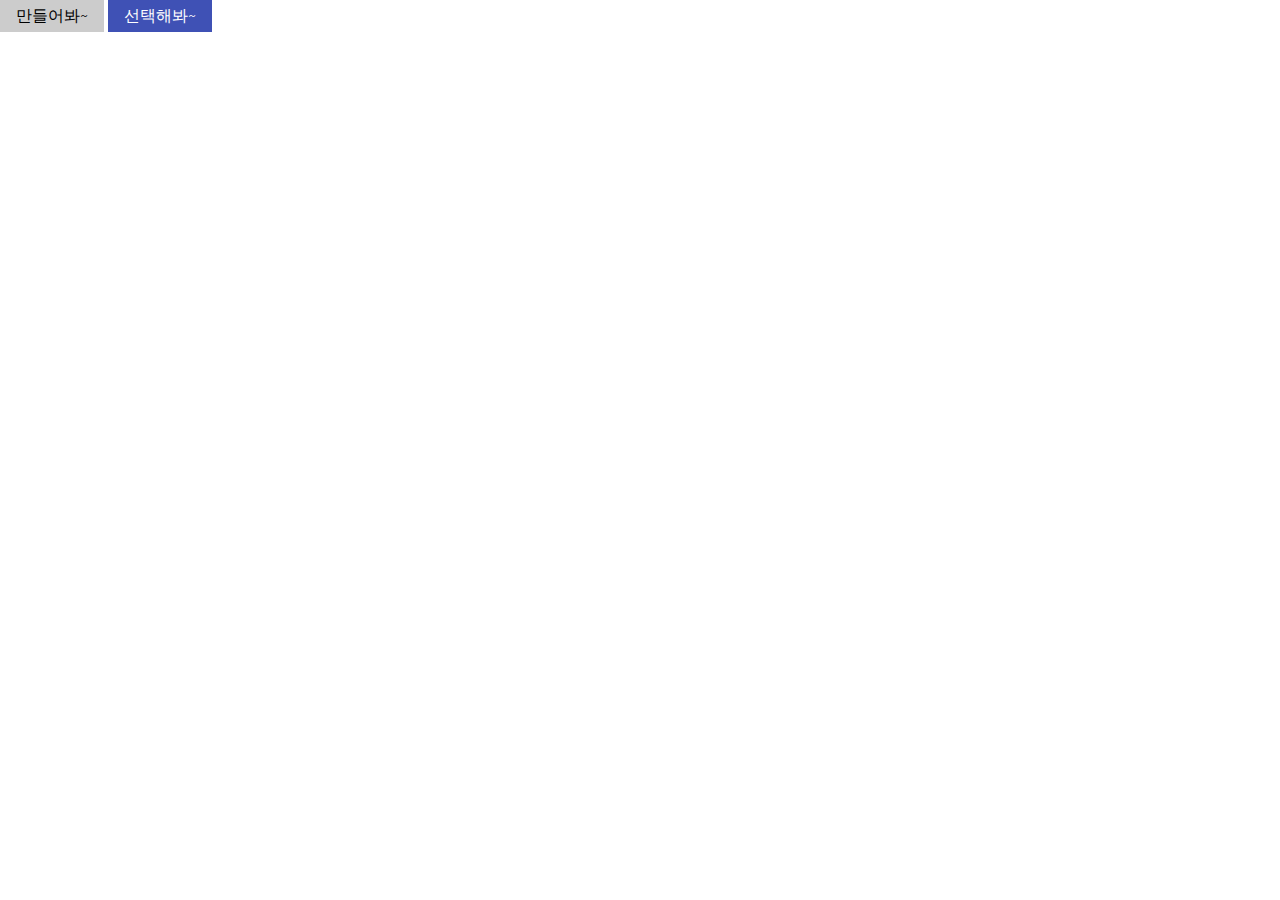
<file: public/main/2019.01.html>
<!DOCTYPE html>
<html lang="ko">
<head>
	<meta charset="UTF-8">
	<meta name="viewport" content="width=device-width, initial-scale=1.0">
	<meta http-equiv="X-UA-Compatible" content="ie=edge">
	<title>자바스크립트 복습01</title>
	<link rel="stylesheet" href="https://cdnjs.cloudflare.com/ajax/libs/font-awesome/4.7.0/css/font-awesome.min.css">
	<link rel="stylesheet" href="https://www.w3schools.com/w3css/4/w3.css">
	<link rel="stylesheet" href="../css/2019.01.css">
	<script src="https://ajax.googleapis.com/ajax/libs/jquery/3.3.1/jquery.min.js"></script>
</head>
<body>
	<!--2019.01.09-->
	<!-- <div id="box"></div>
	<button id="bt" class="w3-button w3-indigo">눌러봐</button>
	<button id="bt2" class="w3-button w3-indigo">바꿔봐</button> -->
	
	<!--2019.01.10-->
	<button id="bt3" class="w3-indigo w3-button">만들어봐~</button>
	<button id="bt4" class="w3-indigo w3-button">선택해봐~</button>
	<div class="box2"></div>

	<script src="../js/2019.01.js"></script>
</body>
</html>
</file>
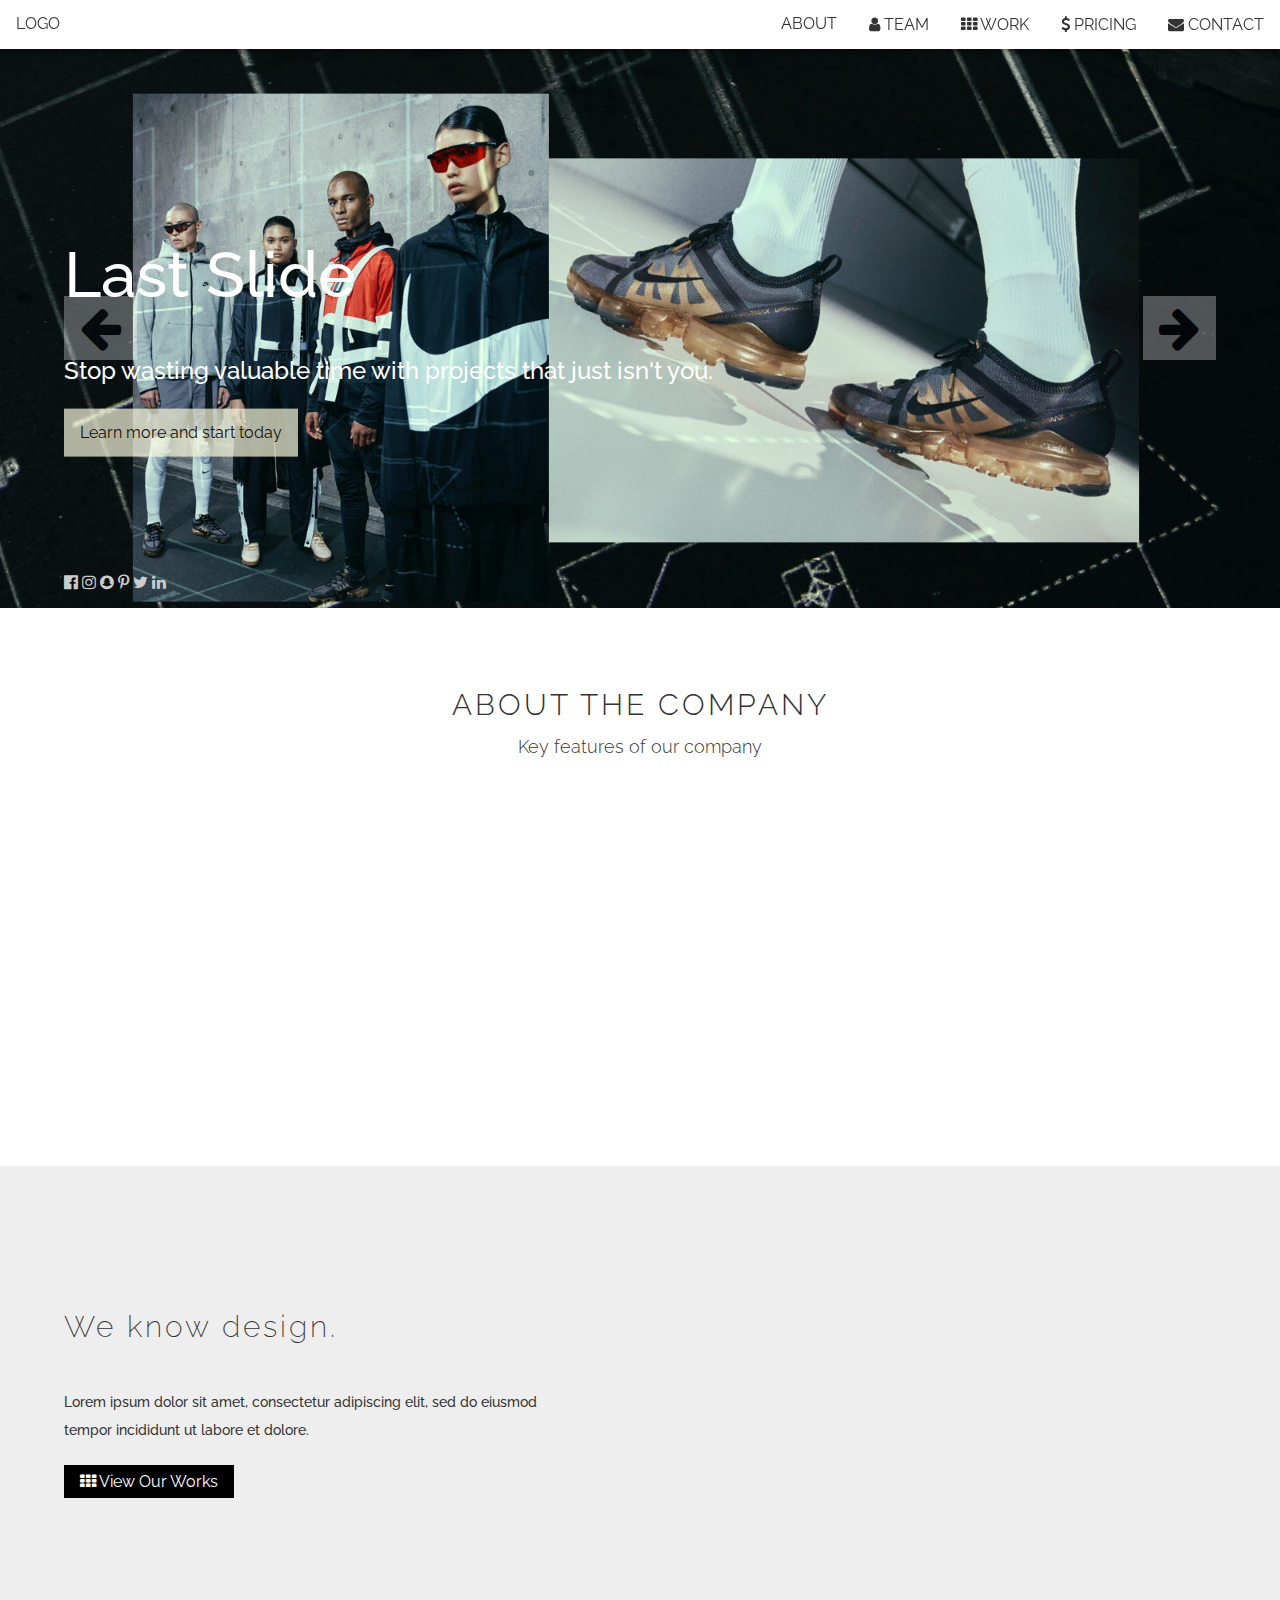
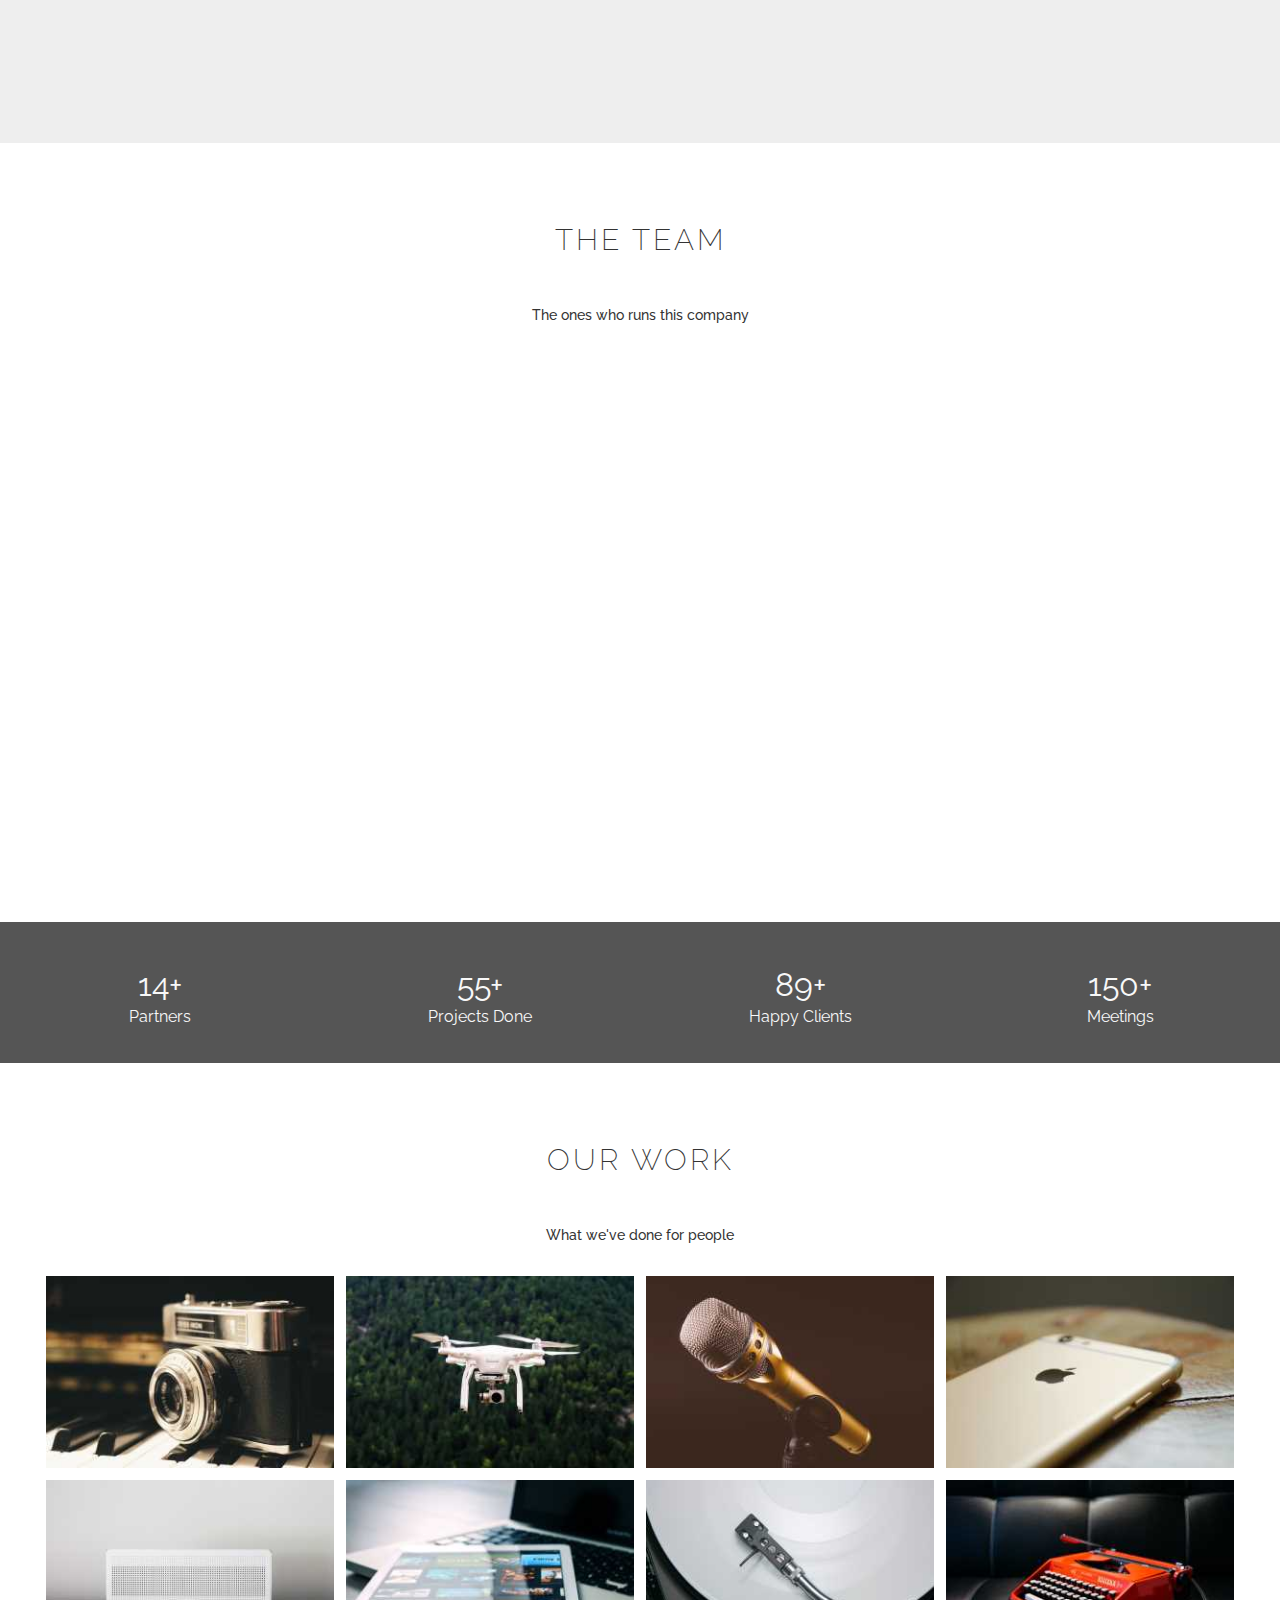
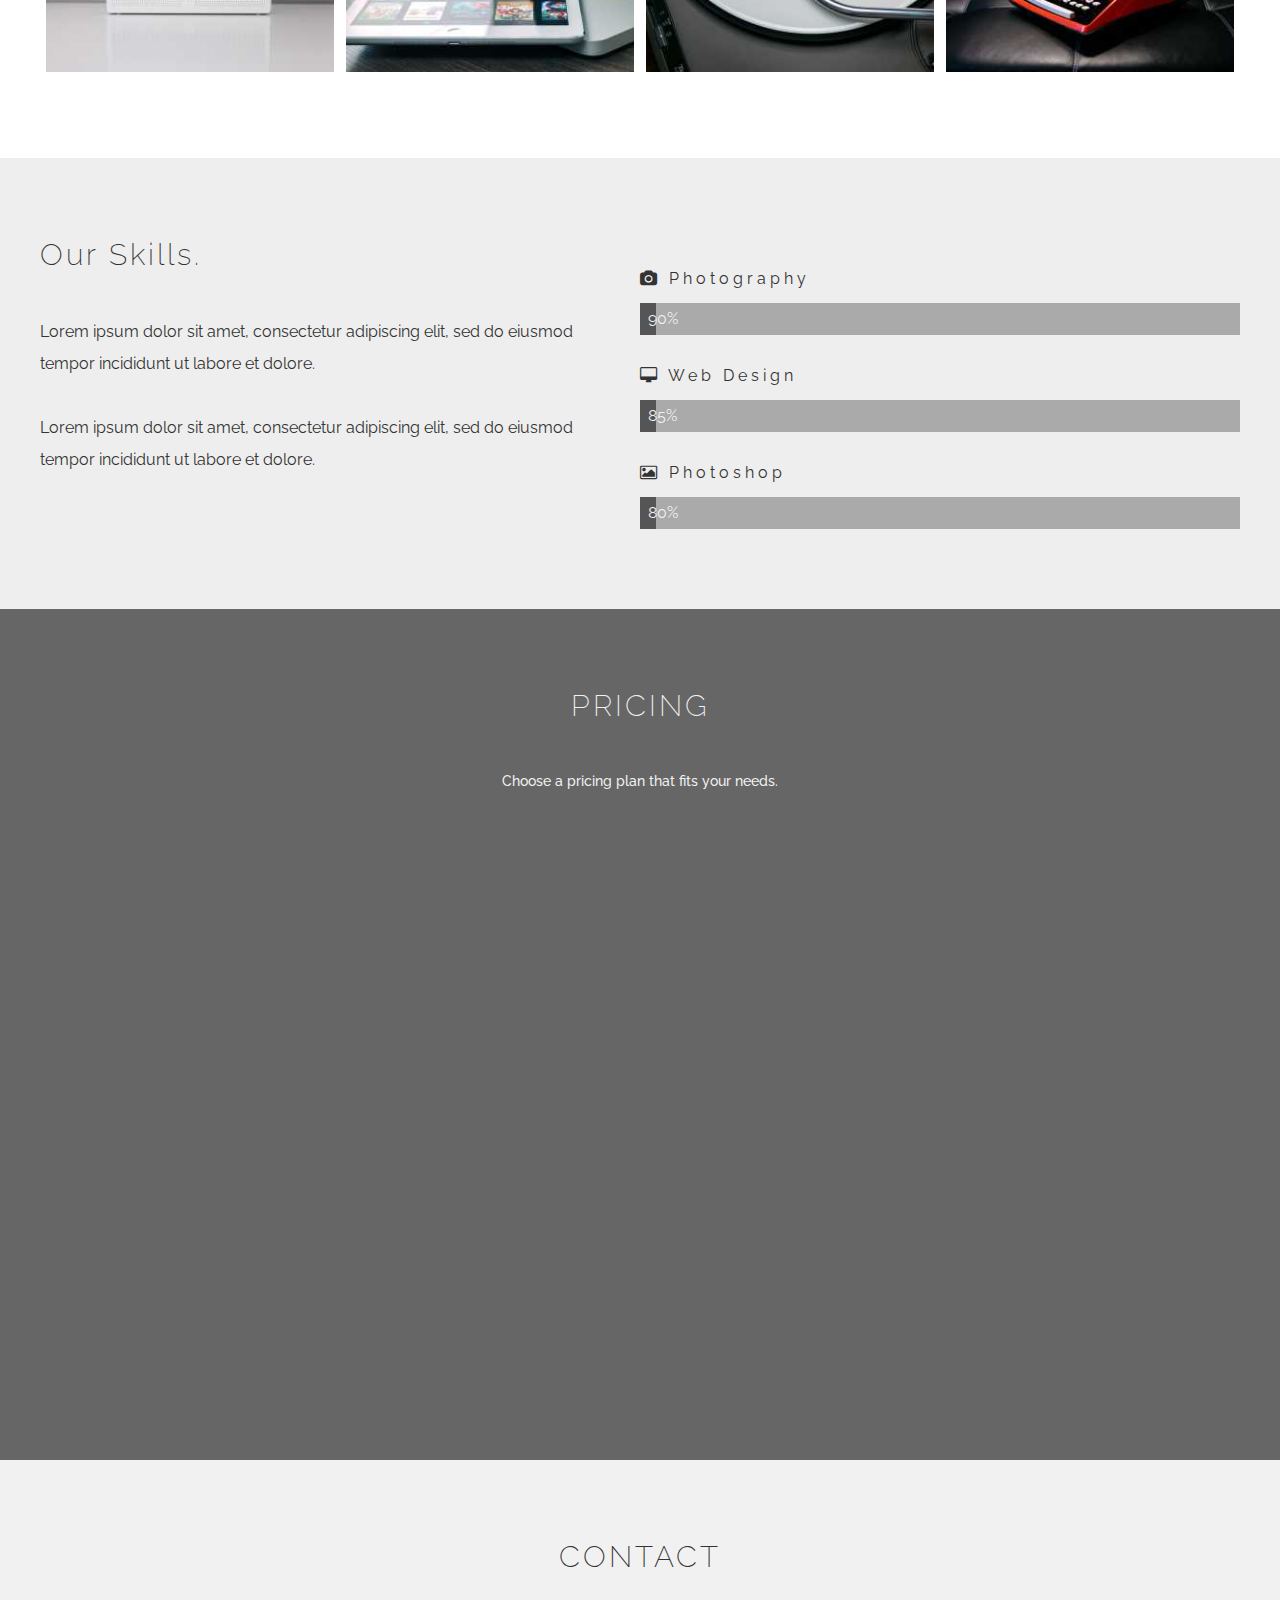
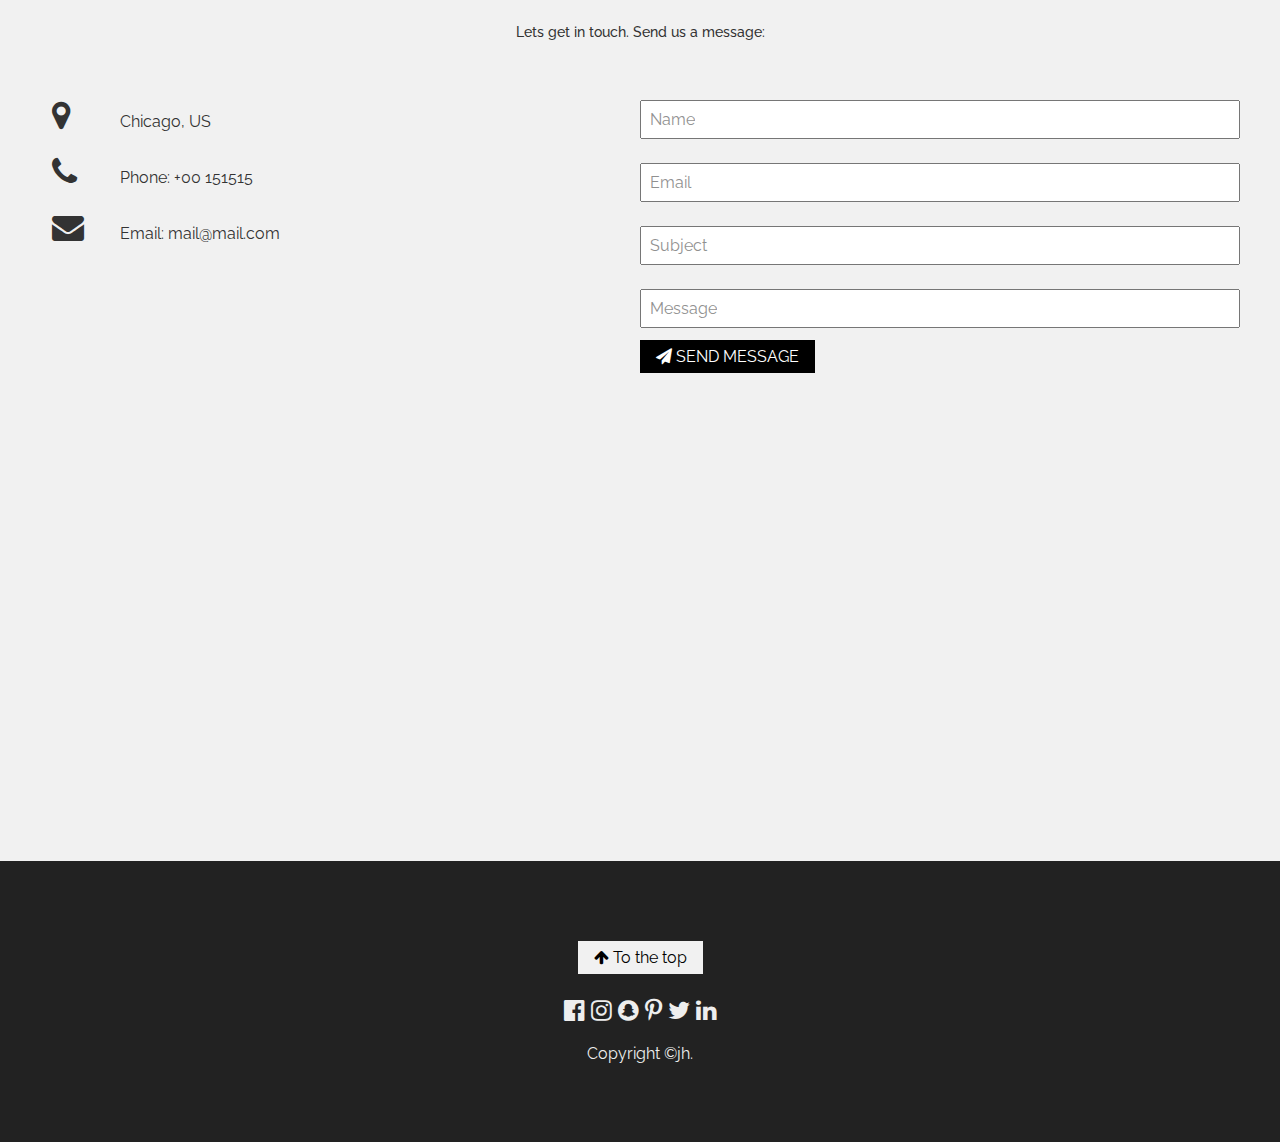
<file: public/main/main.html>
<!DOCTYPE html>
<html lang="ko">

<head>
	<meta charset="UTF-8">
	<meta name="viewport" content="width=device-width, initial-scale=1.0, minimum-scale=1, maximum-scale=1">
	<meta http-equiv="X-UA-Compatible" content="ie=edge, chrome=1">
	<link rel="shortcut icon" href="../favicon.ico" type="image/x-icon">
	<link rel="icon" href="../favicon.ico" type="image/x-icon">
	<title></title>
	<link rel="stylesheet" href="https://cdnjs.cloudflare.com/ajax/libs/font-awesome/4.7.0/css/font-awesome.min.css">
	<link rel="stylesheet" href="../css/w3.css">
	<link rel="stylesheet" href="../css/bootstrap.min.css">
	<link rel="stylesheet" href="../css/main.css">
	<script src="../js/jquery-3.3.1.min.js"></script>
	<script src="../js/imagesloaded.pkgd.min.js"></script>
	<script src="../js/masonry.pkgd.min.js"></script>
	<script src="../js/bootstrap.min.js"></script>
</head>

<body>
	<header class="clear">
		<div class="logo" data-page="0">LOGO</div>
		<ul class="navs">
			<li class="nav" data-page="7"><span class="fa fa-envelope"></span> CONTACT</li>
			<li class="nav" data-page="6"><span class="fa fa-dollar"></span> PRICING</li>
			<li class="nav" data-page="4"><span class="fa fa-th"></span> WORK</li>
			<li class="nav" data-page="3"><span class="fa fa-user"></span> TEAM</li>
			<li class="nav" data-page="1">ABOUT</li>
		</ul>
		<div class="navs_mo">
			<span class="fa fa-bars"></span>
		</div>
	</header>
	<ul class="navs_mo_sub">
		<li class="nav nav_close">Close x</li>
		<li class="nav" data-page="1">ABOUT</li>
		<li class="nav" data-page="3">TEAM</li>
		<li class="nav" data-page="4">WORK</li>
		<li class="nav" data-page="6">PRICING</li>
		<li class="nav" data-page="7">CONTACT</li>
	</ul>

	<div class="wrap">
		<section class="banner page">
			<ul class="banner_wrap" id="banner1">
				<li class="slide">
					<img src="../img/bg1.jpg" class="img">
					<div class="banner_slogan">
						<h1>Start something that matters</h1>
						<h4>Stop wasting valuable time with projects that just isn't you.</h4>
						<button>Learn more and start today</button>
					</div>
				</li>
				<li class="slide">
					<img src="../img/bg2.jpg" class="img">
					<div class="banner_slogan">
						<h1>Start something that matters</h1>
						<h4>Stop wasting valuable time with projects that just isn't you.</h4>
						<button>Learn more and start today</button>
					</div>
				</li>
				<li class="slide">
					<img src="../img/bg3.jpg" class="img">
					<div class="banner_slogan">
						<h1>Hello World</h1>
						<h4>Stop wasting valuable time with projects that just isn't you.</h4>
						<button>Learn more and start today</button>
					</div>
				</li>
				<li class="slide">
					<img src="../img/bg4.jpg" class="img">
				</li>
				<li class="slide">
					<img src="../img/bg5.jpg" class="img">
					<div class="banner_slogan">
						<h1>Last Slide</h1>
						<h4>Stop wasting valuable time with projects that just isn't you.</h4>
						<button>Learn more and start today</button>
					</div>
				</li>
			</ul>
			<button id="bt_prev" class="bt_banner w3-button w3-white">
				<span class="fa fa-arrow-left"></span>
			</button>
			<button id="bt_next" class="bt_banner w3-button w3-white">
				<span class="fa fa-arrow-right"></span>
			</button>
			<!--button id="bt_prev" class="bt_banner w3-button w3-white">
				<span class="fa fa-arrow-up"></span>
			</button>
			<button-- id="bt_next" class="bt_banner w3-button w3-white">
				<span class="fa fa-arrow-down"></span>
			</button-->
			<ul class="social_link">
				<li><span class="fa fa-facebook-official"></span></li>
				<li><span class="fa fa-instagram"></span></li>
				<li><span class="fa fa-snapchat"></span></li>
				<li><span class="fa fa-pinterest-p"></span></li>
				<li><span class="fa fa-twitter"></span></li>
				<li><span class="fa fa-linkedin"></span></li>
			</ul>
		</section>
		<section class="company page">
			<h2>ABOUT THE COMPANY</h2>
			<h4>Key features of our company</h4>
			<ul class="company_features clear">
				<li class="spa_ani">
					<ul class="company_feature">
						<li><span class="fa fa-desktop"></span></li>
						<li>Responsive</li>
						<li>Lorem ipsum dolor sit amet, consectetur adipiscing elit, sed do eiusmod tempor incididunt ut labore et
							dolore.</li>
					</ul>
				</li>
				<li class="spa_ani" data-delay="0.2s">
					<ul class="company_feature">
						<li><span class="fa fa-heart"></span></li>
						<li>Passion</li>
						<li>Lorem ipsum dolor sit amet, consectetur adipiscing elit, sed do eiusmod tempor incididunt ut labore et
							dolore.</li>
					</ul>
				</li>
				<li class="spa_ani" data-delay="0.4s">
					<ul class="company_feature">
						<li><span class="fa fa-diamond"></span></li>
						<li>Design</li>
						<li>Lorem ipsum dolor sit amet, consectetur adipiscing elit, sed do eiusmod tempor incididunt ut labore et
							dolore.</li>
					</ul>
				</li>
				<li class="spa_ani" data-delay="0.6s">
					<ul class="company_feature">
						<li><span class="fa fa-cog"></span></li>
						<li>Support</li>
						<li>Lorem ipsum dolor sit amet, consectetur adipiscing elit, sed do eiusmod tempor incididunt ut labore et
							dolore.</li>
					</ul>
				</li>
			</ul>
		</section>
		<section class="design page clear">
			<div>
				<h2>We know design.</h2>
				<h5>Lorem ipsum dolor sit amet, consectetur adipiscing elit, sed do eiusmod
					tempor incididunt ut labore et dolore.</h5>
				<button class="w3-button w3-black">
					<span class="fa fa-th"></span> View Our Works
				</button>
			</div>
			<div class="spa_ani" data-name="rtMove" data-duration="0.5s">
				<img src="../img/phone_buildings.jpg" class="img" alt="Design 이미지">
			</div>
		</section>
		<section class="team page">
			<h2>THE TEAM</h2>
			<h5>The ones who runs this company</h5>
			<ul class="clear">
				<li class="member spa_ani" data-name="ltMove" data-duration="0.8s" data-delay="0.6s">
					<ul>
						<li><img src="../img/team1.jpg" class="img" alt=""></li>
						<li>John Doe</li>
						<li>CEO & Founder</li>
						<li>Phasellus eget enim eu lectus faucibus vestibulum. Suspendisse sodales pellentesque elementum.</li>
						<li><button class="w3-button w3-light-grey">
								<span class="fa fa-envelope"></span> Contact</button></li>
					</ul>
				</li>
				<li class="member spa_ani" data-name="ltMove" data-duration="0.8s" data-delay="0.4s">
					<ul>
						<li><img src="../img/team2.jpg" class="img" alt=""></li>
						<li>Anja Doe</li>
						<li>Art Director</li>
						<li>Phasellus eget enim eu lectus faucibus vestibulum. Suspendisse sodales pellentesque elementum.</li>
						<li><button class="w3-button w3-light-grey">
								<span class="fa fa-envelope"></span> Contact</button></li>
					</ul>
				</li>
				<li class="member spa_ani" data-name="ltMove" data-duration="0.8s" data-delay="0.2s">
					<ul>
						<li><img src="../img/team3.jpg" class="img" alt=""></li>
						<li>Mike Ross</li>
						<li>Web Designer</li>
						<li>Phasellus eget enim eu lectus faucibus vestibulum. Suspendisse sodales pellentesque elementum.</li>
						<li><button class="w3-button w3-light-grey">
								<span class="fa fa-envelope"></span> Contact</button></li>
					</ul>
				</li>
				<li class="member spa_ani" data-name="ltMove" data-duration="0.8s">
					<ul>
						<li><img src="../img/team4.jpg" class="img" alt=""></li>
						<li>Dan Star</li>
						<li>Designer</li>
						<li>Phasellus eget enim eu lectus faucibus vestibulum. Suspendisse sodales pellentesque elementum.</li>
						<li><button class="w3-button w3-light-grey">
								<span class="fa fa-envelope"></span> Contact</button></li>
					</ul>
				</li>
			</ul>
			<!--ul class="rows">
					<li class="col-md-3 col-sm-6 col-xs-12">
						<ul>
							<li><img src="../img/team1.jpg" class="img" alt=""></li>
							<li>John Doe</li>
							<li>CEO & Founder</li>
							<li>Phasellus eget enim eu lectus faucibus vestibulum. Suspendisse sodales pellentesque elementum.</li>
							<li><button class="w3-button w3-light-grey">
									<span class="fa fa-envelope"></span> Contact</button></li>
						</ul>
					</li>
					<li class="col-md-3 col-sm-6 col-xs-12">
						<ul>
							<li><img src="../img/team2.jpg" class="img" alt=""></li>
							<li>Anja Doe</li>
							<li>Art Director</li>
							<li>Phasellus eget enim eu lectus faucibus vestibulum. Suspendisse sodales pellentesque elementum.</li>
							<li><button class="w3-button w3-light-grey">
								<span class="fa fa-envelope"></span> Contact</button></li>
						</ul>
					</li>
					<li class="col-md-3 col-sm-6 col-xs-12">
						<ul>
							<li><img src="../img/team3.jpg" class="img" alt=""></li>
							<li>Mike Ross</li>
							<li>Web Designer</li>
							<li>Phasellus eget enim eu lectus faucibus vestibulum. Suspendisse sodales pellentesque elementum.</li>
							<li><button class="w3-button w3-light-grey">
									<span class="fa fa-envelope"></span> Contact</button></li>
						</ul>
					</li>
					<li class="col-md-3 col-sm-6 col-xs-12">
						<ul>
							<li><img src="../img/team4.jpg" class="img" alt=""></li>
							<li>Dan Star</li>
							<li>Designer</li>
							<li>Phasellus eget enim eu lectus faucibus vestibulum. Suspendisse sodales pellentesque elementum.</li>
							<li><button class="w3-button w3-light-grey">
									<span class="fa fa-envelope"></span> Contact</button></li>
						</ul>
					</li>
				</ul-->
		</section>
		<section class="partner">
			<div class="partner_wrap clear">
				<ul>
					<li>14+ </li>
					<li>Partners</li>
				</ul>
				<ul>
					<li>55+</li>
					<li>Projects Done</li>
				</ul>
				<ul>
					<li>89+ </li>
					<li>Happy Clients</li>
				</ul>
				<ul>
					<li>150+</li>
					<li>Meetings</li>
				</ul>
			</div>
		</section>
		<section class="works page">
			<h2>OUR WORK</h2>
			<h5>What we've done for people</h5>
			<!--div class="work_float">
				<ul class="clear">
					<li class="work"><img src="../img/tech_camera.jpg" class="img"></li>
					<li class="work"><img src="../img/tech_drone.jpg" class="img"></li>
					<li class="work"><img src="../img/tech_mic.jpg" class="img"></li>
					<li class="work"><img src="../img/tech_phone.jpg" class="img"></li>
				</ul>
				<ul class="clear">
					<li class="work"><img src="../img/tech_sound.jpg" class="img"></li>
					<li class="work"><img src="../img/tech_tablet.jpg" class="img"></li>
					<li class="work"><img src="../img/tech_tableturner.jpg" class="img"></li>
					<li class="work"><img src="../img/tech_typewriter.jpg" class="img"></li>
				</ul>
			</div>
			<!--1200(lg)/992(md)/768(sm)/768under(xs)-->
			<!--div class="work_grid">
				<ul class="row">
					<li class="work col-lg-3 col-md-4 col-sm-6 col-xs-12"><img src="../img/tech_camera.jpg" class="img"></li>
					<li class="work col-lg-3 col-md-4 col-sm-6 col-xs-12"><img src="../img/tech_drone.jpg" class="img"></li>
					<li class="work col-lg-3 col-md-4 col-sm-6 col-xs-12"><img src="../img/tech_mic.jpg" class="img"></li>
					<li class="work col-lg-3 col-md-4 col-sm-6 col-xs-12"><img src="../img/tech_phone.jpg" class="img"></li>
				</ul>
				<ul class="row">
					<li class="work col-lg-3 col-md-4 col-sm-6 col-xs-12"><img src="../img/tech_sound.jpg" class="img"></li>
					<li class="work col-lg-3 col-md-4 col-sm-6 col-xs-12"><img src="../img/tech_tablet.jpg" class="img"></li>
					<li class="work col-lg-3 col-md-4 col-sm-6 col-xs-12"><img src="../img/tech_tableturner.jpg" class="img"></li>
					<li class="work col-lg-3 col-md-4 col-sm-6 col-xs-12"><img src="../img/tech_typewriter.jpg" class="img"></li>
				</ul>
			</div-->
			<!--div class="work_flex">
				<ul>
					<li class="work"><img src="../img/tech_camera.jpg" class="img"></li>
					<li class="work"><img src="../img/tech_drone.jpg" class="img"></li>
					<li class="work"><img src="../img/tech_mic.jpg" class="img"></li>
					<li class="work"><img src="../img/tech_phone.jpg" class="img"></li>
					<li class="work"><img src="../img/tech_sound.jpg" class="img"></li>
					<li class="work"><img src="../img/tech_tablet.jpg" class="img"></li>
					<li class="work"><img src="../img/tech_tableturner.jpg" class="img"></li>
					<li class="work"><img src="../img/tech_typewriter.jpg" class="img"></li>
				</ul>
			</div-->
			<div class="work_masonry">
				<ul class="grid">
					<li class="grid-sizer"></li>
					<li class="work grid-item"><img src="../img/tech_camera.jpg" class="img"></li>
					<li class="work grid-item"><img src="../img/tech_drone.jpg" class="img"></li>
					<li class="work grid-item"><img src="../img/tech_mic.jpg" class="img"></li>
					<li class="work grid-item"><img src="../img/tech_phone.jpg" class="img"></li>
					<li class="work grid-item"><img src="../img/tech_sound.jpg" class="img"></li>
					<li class="work grid-item grid-item--width2" data-delay="0.3s"><img src="../img/tech_tablet.jpg" class="img"></li>
					<li class="work grid-item"><img src="../img/tech_tableturner.jpg" class="img"></li>
					<li class="work grid-item"><img src="../img/tech_typewriter.jpg" class="img"></li>
				</ul>
			</div>
		</section>
		<section class="skills page">
			<ul class="clear">
				<li class="skill_lt">
					<h2>Our Skills.</h2>
					<p>Lorem ipsum dolor sit amet, consectetur adipiscing elit, sed do eiusmod
						tempor incididunt ut labore et dolore.</p>
					<p>Lorem ipsum dolor sit amet, consectetur adipiscing elit, sed do eiusmod
						tempor incididunt ut labore et dolore.</p>
				</li>
				<li class="skill_rt">
					<ul>
						<li class="skill_tit">
							<span class="fa fa-camera"></span> Photography
						</li>
						<li class="skill_bar">
							<div class="fn_ani" data-fn="barMove">90%</div>
						</li>
					</ul>
					<ul>
						<li class="skill_tit">
							<span class="fa fa-desktop"></span> Web Design
						</li>
						<li class="skill_bar">
							<div class="fn_ani" data-fn="barMove">85%</div>
						</li>
					</ul>
					<ul>
						<li class="skill_tit">
							<span class="fa fa-image"></span> Photoshop
						</li>
						<li class="skill_bar">
							<div class="fn_ani" data-fn="barMove">80%</div>
						</li>
					</ul>
				</li>
			</ul>
		</section>
		<section class="prices page">
			<h2>PRICING</h2>
			<h5>Choose a pricing plan that fits your needs.</h5>
			<ul class="clear">
				<li class="price spa_ani" data-name="botMove" data-duration="0.8s" data-delay="0.3s">
					<ul>
						<li class="price_tit">Basic</li>
						<li><strong>10GB</strong> Storage</li>
						<li><strong>10</strong> Emails</li>
						<li><strong>10</strong> Domains</li>
						<li>Endless Support</li>
						<li class="price_price">
							<h3><strong>$ 10</strong></h3>per month
						</li>
						<li class="price_bts">
							<button class="w3-button w3-black">Sign Up</button>
						</li>
					</ul>
				</li>
				<li class="price spa_ani" data-name="botMove" data-duration="0.8s">
					<ul>
						<li class="price_tit2">Pro</li>
						<li><strong>25GB</strong> Storage</li>
						<li><strong>25</strong> Emails</li>
						<li><strong>25</strong> Domains</li>
						<li>Endless Support</li>
						<li class="price_price">
							<h3><strong>$ 25</strong></h3>per month
						</li>
						<li class="price_bts">
							<button class="w3-button w3-black">Sign Up</button>
						</li>
					</ul>
				</li>
				<li class="price spa_ani" data-name="botMove" data-duration="0.8s" data-delay="0.7s">
					<ul>
						<li class="price_tit">Premium</li>
						<li><strong>50GB</strong> Storage</li>
						<li><strong>50</strong> Emails</li>
						<li><strong>50</strong> Domains</li>
						<li>Endless Support</li>
						<li class="price_price">
							<h3><strong>$ 50</strong></h3>per month
						</li>
						<li class="price_bts">
							<button class="w3-button w3-black">Sign Up</button>
						</li>
					</ul>
				</li>
			</ul>
		</section>
		<section class="contacts page">
			<h2>CONTACT</h2>
			<h5>Lets get in touch. Send us a message:</h5>
			<ul class="clear">
				<li class="contact_info">
					<ul>
						<li>
							<span class="fa fa-map-marker"></span> Chicago, US
						</li>
						<li>
							<span class="fa fa-phone"></span> Phone: +00 151515
						</li>
						<li>
							<span class="fa fa-envelope"></span> Email: mail@mail.com
						</li>
					</ul>
				</li>
				<li class="contact_form">
					<form id="contact-form">
						<input type="hidden" name="contact_number">
						<input type="text" name="user_name" id="uname" placeholder="Name">
						<input type="text" name="user_email" id="email" placeholder="Email">
						<input type="text" name="user_subject" id="subject" placeholder="Subject">
						<input type="text" name="user_message" id="message" placeholder="Message">
						<button type="submit" class="w3-button w3-black">
							<span class="fa fa-paper-plane"></span> SEND MESSAGE
						</button>
					</form>
				</li>
			</ul>
			<div id="map" class="map">
				<!--span class="map_marker fa fa-map-marker"></span-->
			</div>
			
		</section>
	</div>
	<footer>
		<button class="w3-button w3-light-grey" id="bt_top">
			<span class="fa fa-arrow-up"></span> To the top
		</button>
		<ul class="footer_social_link">
			<li><span class="fa fa-facebook-official"></span></li>
			<li><span class="fa fa-instagram"></span></li>
			<li><span class="fa fa-snapchat"></span></li>
			<li><span class="fa fa-pinterest-p"></span></li>
			<li><span class="fa fa-twitter"></span></li>
			<li><span class="fa fa-linkedin"></span></li>
		</ul>
		<p>
			Copyright &copy;jh.
		</p>
	</footer>
	<script src="//dapi.kakao.com/v2/maps/sdk.js?appkey=df4eb5b06a7e9b62367db066bcb49b25&libraries=clusterer";></script>
	<script type="text/javascript" src="https://cdn.emailjs.com/sdk/2.3.2/email.min.js"></script>
	<!--script src="../js/slide.fade.js"></script-->
	<!--script src="../js/slide.vert.js"></script-->
	<script src="../js/slide.hori.js"></script>
	<script src="../js/page.spa.js"></script>
	<script src="../js/main.js"></script>
</body>

</html>
</file>
<file: public/css/2019.01.css>
@import 'base.css';

/* 2019.01.09 */
.box {width:100px; height:100px; background-color:beige; border:2px solid #ff0;}

/* 2019.01.10 */
.box2 {max-width:1200px; margin:50px auto;}
.box2 > div {width:80px; height:80px; line-height:80px; text-align:center; border:1px solid #f90; background-color:#999; color:#fff; font-size:1.5rem; float:left;}
</file>
<file: public/css/main.css>
@import 'base.css';

/***** 공통사항 *****/
@media screen and (max-width:768px) {
	html, body {font-size:14px;}
}
@media screen and (max-width:480px) {
	html, body {font-size:12px;}
}
@media screen and (max-width:320px) {
	
}

@keyframes sizeUp {
	0% {transform:scale(1);}
	100% {transform:scale(1.2);}
}
@keyframes sizeDn {
	0% {transform:scale(1.2);}
	100% {transform:scale(1);}
}

/***** Header *****/
header {width:100%; position:fixed; box-shadow:0 3px 4px rgba(0,0,0,0.3); font-size:1rem; background-color: white; z-index:999; top:0;}
.logo {float:left; padding:1em;}
.nav {cursor:pointer;}

/***** navigation PC *****/
.navs {float:right;}
.navs .nav {float:right; padding:1em;}

/***** navigation Mobile *****/
.navs_mo {float:right; padding:1em; display:none;}
.navs_mo_sub {height:100%; background-color:rgba(0,0,0,.8); position:fixed; z-index:1000; color:#fff; font-size:01rem; display:none;}
.navs_mo_sub > li {padding:0.75em; padding-right:5em;}
.navs_mo_sub > .nav_close {padding:1.25em; padding-right:5em;}
.navs_mo_sub > .nav:hover {background-color: beige; color:#121212;}

/***** navigation Response *****/
@media screen and (max-width:768px) {
	.navs {display:none;}
	.navs_mo {display:block;}
	.navs_mo_sub {display:block;}
}

/***** banner PC *****/
.banner {position:relative; margin:3rem auto 0 auto; overflow:hidden;}
/*.banner {position: relative; top:3rem;} top:3rem을 줌으로써 .banner와 .banner_wrap의 높이가 같아짐*/
.banner_wrap {position:relative; width:100%;} /*배너무빙의 기준*/
.banner_wrap > li {position:absolute; width:100%;} /*옆으로 나열되야하기 때문에 abs*/
.banner_slogan {position:absolute; width:90%; left:5%; top:50%; color:#fff; transform:translateY(-50%); font-size:1rem;} /*slogan 위로 떠야하기 때문에 abs*/
.banner_slogan > h1 {font-size:4em; margin-bottom:0.75em;}	
.banner_slogan > h4 {font-size:1.5em; margin-bottom:1em;}	
.banner_slogan > button {font-size:1em; padding:1em; 
	background-color:rgba(248, 248, 219, .7); color:#121212; border:none;}	
.banner_slogan > button:hover {background-color:rgba(248, 248, 219, 1);} 
/* Horizental Only */
.bt_banner {position:absolute; z-index:11; top:50%; transform:translateY(-50%); font-size:3rem; opacity:0.3;}
.bt_banner:hover {opacity:0.8;}
#bt_prev {left:5%;}
#bt_next {right:5%;}
/* Vertical Only */
/* .bt_banner {position:absolute; z-index:11; left:50%; top:50%; font-size:1rem; opacity:0;}
#bt_prev {transform:translate(-50%, -120%);}
#bt_next {transform:translate(-50%, 120%);} */

.social_link {position:absolute; width:100%; bottom:3%; left:5%; text-align:left; z-index:10;}
.social_link > li {display:inline-block; color:#ccc; cursor:pointer;}
.social_link > li:hover {color:#f1f1f1;}

/***** banner Response *****/
@media screen and (max-width:768px) {
	.banner_slogan {font-size:0.75rem;}
}
@media screen and (max-width:480px) {
	.banner_slogan {font-size:0.5rem;}
}

/***** Company PC *****/
.company {padding:5rem 0; text-align:center;}
.company > h2 {font-weight:300; letter-spacing:3px; margin-bottom:1rem;}
.company > h4 {font-weight:300;}
.company_features {max-width:1400px; margin:auto;}
.company_features > li {width:25%; float:left; padding:1%; margin-top:3rem;}
.company_feature {font-size:1rem;}
.company_feature > :nth-child(1) {font-size:4em;}
.company_feature > :nth-child(2) {font-size:1.25em; line-height:4em;}
.company_feature > :nth-child(3) {line-height:1.75em;}
/***** company Response *****/
@media screen and (max-width:768px) {
	.company_features > li {width:50%}
}
@media screen and (max-width:480px) {
	.company_features > li {width:100%;}
}

/***** Design PC *****/
.design {padding:5rem 0; font-size:1rem; background-color:#eee;}
.design > :first-child {float:left; width:50%; padding:5%;}
.design h2 {font-weight:200; letter-spacing: 3px; margin-bottom:1.5em;}
.design h5 {line-height:2em; margin-bottom:1.5em;}
.design > :last-child {float:left; width:40%; margin:5%; overflow:hidden; border-radius:0.5em;}
.design img {animation-name:sizeDn; animation-duration:1s; animation-fill-mode:forwards;}
.design img:hover {animation-name:sizeUp;}
/***** Design Response *****/
@media screen and (max-width:480px) {
	.design > :first-child {width:100%;}
	.design > :last-child {width:90%;}
}

/***** Team PC *****/
.team {padding:5rem 0; text-align:left;}
.team h2 {font-weight:200; letter-spacing: 3px; margin-bottom:1.5em; text-align:center;}
.team h5 {line-height:2em; margin-bottom:1.5em; text-align:center;}
.team > ul {max-width:1200px; margin:auto;}
.member {width:24%; margin:.5%; float:left; box-shadow:0 0 5px rgba(0,0,0,.3);}
.member:hover { box-shadow:0 0 30px rgba(0,0,0,.5); transform:scale(1.01);}
.member > ul > li:first-child {overflow: hidden;} 
.member > ul > li:first-child > img {animation-name:sizeDn; animation-duration:1s; animation-fill-mode:forwards;}
.member > ul > li:first-child > img:hover {animation-name:sizeUp;} 
.member > ul > li:not(:first-child) {padding:1rem;}
.member > ul > li:nth-child(2) {font-size:1.75em;}
.member > ul > li:nth-child(3) {font-size:1.125em; color:#666;}
.member > ul > li:nth-child(4) {line-height:2em;}
.member > ul > li:nth-child(5) > button {width:100%;}
/***** Team Response *****/
@media screen and (max-width:768px) {
	.member {width:48%; margin:1%;}
}
@media screen and (max-width:480px) {
	.member {width:96%; margin:2%;}
}

/***** Partner PC *****/
.partner {background-color:#555; text-align: center; color:#f8f8f8;}
.partner_wrap > ul {width:25%; float:left; padding:3%; font-size:1rem;}
.partner_wrap > ul > li:first-child {font-size:2em; line-height:1.5em;}
.partner_wrap > ul > li:last-child {font-size:1em;}
/***** Partner Response *****/
@media screen and (max-width:768px) {
	.partner_wrap > ul {width:50%;}
}
@media screen and (max-width:480px) {
	.partner_wrap > ul {width:100%;}
}

/***** works PC *****/
.works {padding:5rem 0;}
.works h2 {font-weight:200; letter-spacing: 3px; margin-bottom:1.5em; text-align:center;}
.works h5 {line-height:2em; margin-bottom:1.5em; text-align:center;}
.work_float {max-width:1200px; margin:auto;}
.work_float .work {float:left; width:24%; margin:.5%;}
/* Flex 용 */
.work_flex {max-width:1200px; margin:auto; width:100%;}
.work_flex > ul {display:flex; -ms-display:flex; flex-direction:row; -ms-flex-direction:row; flex-wrap:wrap; -ms-flex-wrap:wrap; justify-content:space-between; -ms-justify-content:space-between;} 
.work_flex > ul > li {width:23%; margin-bottom:1%;}
/* Masonry 용 */
.work_masonry {max-width:1200px; margin:auto; width:100%;}
.grid-sizer, .grid-item { width:24%; margin:.5%; overflow: hidden; float: left;}
.grid-item > img {animation-name:sizeDn; animation-duration:.5s; animation-fill-mode:forwards;}
.grid-item > img:hover {animation-name:sizeUp;}
/* 2 columns */
/* .grid-item--width2 { width: 40%; } */
/***** works Response *****/
@media screen and (max-width:992px) {
	.work_float .work {width:32%; margin:0.65%;}
	.grid-sizer, .grid-item { width:32%; margin:0.65%;}
}
@media screen and (max-width:768px) {
	.work_float .work {width:48%; margin:1%;}
	.grid-sizer, .grid-item { width:48%; margin:1%;}
}
@media screen and (max-width:480px) {
	.work_float .work {width:96%; margin:2%;}
	.grid-sizer, .grid-item { width:96%; margin:2%;}
}

/***** Skills PC *****/
.skills {background-color:#eee; padding:5rem 0; font-size:1rem;}
.skills > ul {width:94%; margin:auto; max-width:1200px;}
.skills > ul > li {width:50%; float:left;}

.skill_lt {padding-right:3%;}
.skill_lt > h2 {font-weight:200; letter-spacing: 3px; margin-bottom:1.5em;}
.skill_lt > p {line-height:2em; margin-top:2em;}
.skill_rt .skill_tit {padding:2em 0 1em 0; letter-spacing:0.25em;}
.skill_rt .skill_bar {background-color:#aaa;}
.skill_rt .skill_bar > div {background-color:#555; color:#f1f1f1; text-align:center; padding:0.5em;}
.skill_bar > div {width:0;}

/***** Skills Response *****/
@media screen and (max-width:768px) {
	.skills > ul > li {width:100%; margin-bottom:3%;}
}

/***** Price PC *****/
.prices {padding:5rem 0; background-color:#666; text-align:center;}
.prices h2 {font-weight:200; letter-spacing: 3px; margin-bottom:1.5em; color:#f1f1f1;}
.prices h5 {line-height:2em; margin-bottom:4em; color:#f1f1f1;}
.prices > ul {max-width:1200px; margin:auto;}
.price {width:32%; float:left; box-shadow:0 0 0.5em rgba(0,0,0,0.3);}
.price:hover {box-shadow:0 0 1em rgba(0,0,0,0.6);}
.price:nth-child(2) {margin:0 2%; transform:translateY(-2rem);}
.price > ul > li {padding:1.25em; border-bottom:1px solid #ccc; background-color:#f1f1f1;}
.price_tit {font-size:1.25em; padding:2rem !important; border-bottom:none !important; background-color:#111 !important; color:#f1f1f1;}
.price_tit2 {font-size:1.25em; padding:4rem !important; background-color:#f30 !important; border-bottom:none !important; color:#f1f1f1;}

/***** Price Response *****/
@media screen and (max-width:768px) {
	.price {width:96%; margin:2%;}
	.price:nth-child(2) {margin:2%; transform:translateY(0);}
}

/***** Contact PC *****/
.contacts {padding:5rem 0; background-color:#f1f1f1;}
.contacts > h2 {font-weight:200; letter-spacing: 3px; margin-bottom:1.5em; text-align:center;}
.contacts > h5 {line-height:2em; margin-bottom:3em; text-align:center;}
.contacts > ul {width:96%; max-width:1200px; margin:auto;}
.contacts > ul > li {width:50%; float:left;}
.contact_info > ul > li {padding:0.75em;}
.contact_info span {font-size:2em; width:2em;}
.contact_form input {width:100%; margin:0.75em 0; padding:0.5em;}
.map {width:96%; margin:auto; max-width:1200px; height:40vh; margin-top:3rem; position: relative;}
.map_marker {position: absolute; top:50%; left:50%; transform: translate(-50%, -50%); color:#f30; font-size:2rem; z-index:9999;}

/***** Contact response *****/
@media screen and (max-width:768px) {
	.contacts > ul > li {width:96%; margin:auto;}
}

/***** footer PC *****/
footer {padding:5rem 0; background-color:#222; text-align: center; color:#eee;}
.footer_social_link {font-size:1.5em; padding:1em;}
.footer_social_link > li {display:inline-block; cursor:pointer;}
.footer_social_link > li:hover {color:#fff;}
/***** footer response *****/


/***** spa_ani *****/
.spa_ani {animation-fill-mode:forwards; opacity:0; animation-timing-function:ease-in-out;}
@keyframes opaShow {
	0% {opacity:0; transform:scale(0.5);}
	99% {opacity:1; transform:scale(1.02);}
	100% {opacity:1; transform:scale(1);}
}
@keyframes rtMove {
	0% {transform:translateX(100%); opacity:0;}
	99% {transform:translateX(-1%); opacity:1;}
	100% {transform:translateX(0); opacity:1;}
}
@keyframes ltMove {
	0% {transform:translateX(-100%); opacity:0;}
	99% {transform:translateX(1%); opacity:1;}
	100% {transform:translateX(0); opacity:1;}
}
@keyframes topMove {
	0% {transform:translateY(-100%); opacity:0;}
	99% {transform:translateY(1%); opacity:1;}
	100% {transform:translateY(0); opacity:1;}
}
@keyframes botMove {
	0% {transform:translateY(100%); opacity:0;}
	99% {transform:translateY(-1%); opacity:1;}
	100% {transform:translateY(0); opacity:1;}
}
</file>
